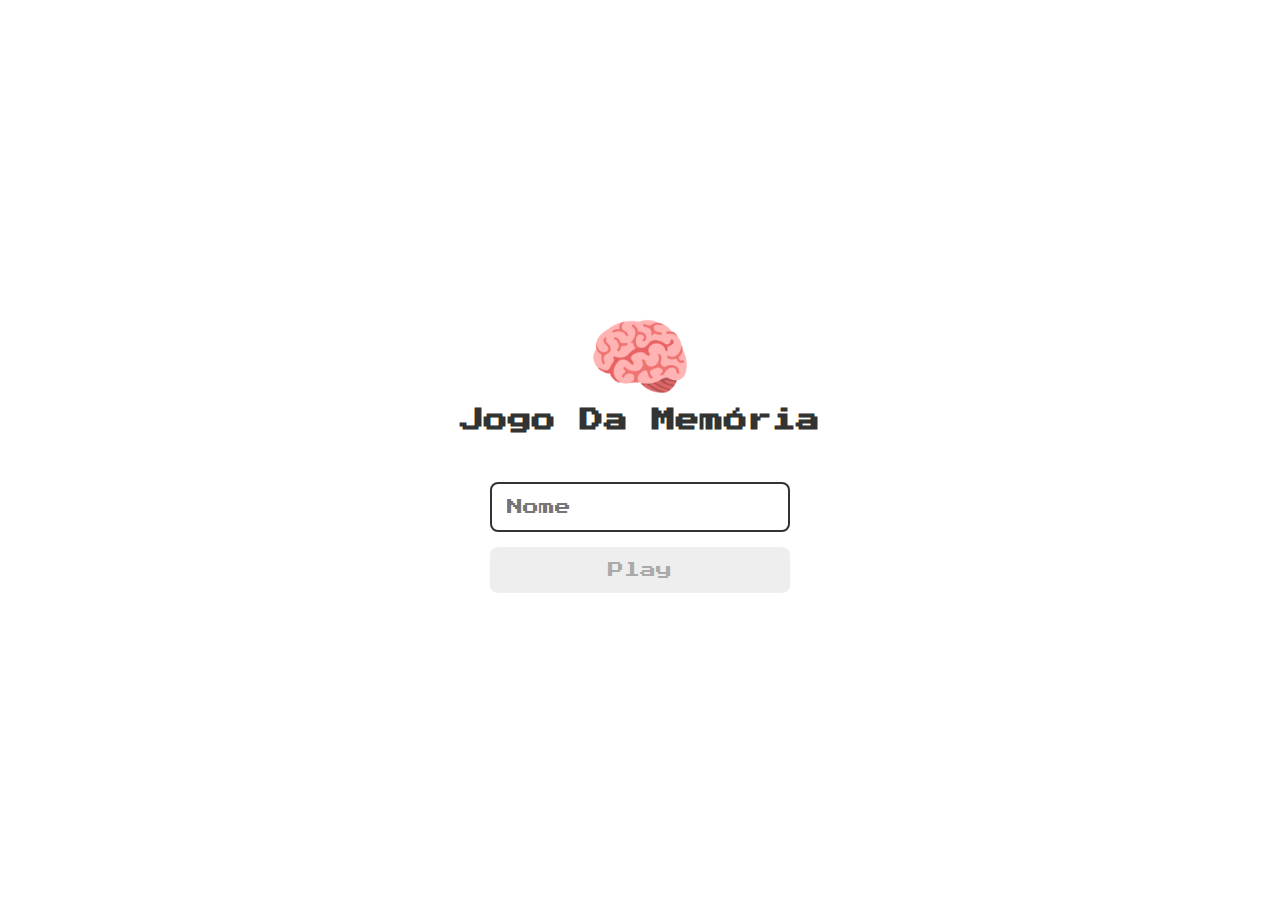
<file: index.html>
<!DOCTYPE html>
<html lang="pt-br">
<head>
    <meta charset="UTF-8">
    <meta http-equiv="X-UA-Compatible" content="IE=edge">
    <meta name="viewport" content="width=device-width, initial-scale=1.0">
    <title>Jogo da Memória</title>
    <link rel="stylesheet" href="./css/reset.css">
    <link rel="stylesheet" href="./css/login.css">
    <script defer src="./js/login.js"></script>
</head>
<body>
    <form class="login-form">
        <div class="login-header">

            <img src="./img/brain.png" alt="brain">
            <h1>Jogo Da Memória</h1>

        </div>

        <input type="text" placeholder="Nome" class="login-input">
        <button type="submit" class="login-button" disabled>Play</button>

    </form>
</body>
</html>
</file>
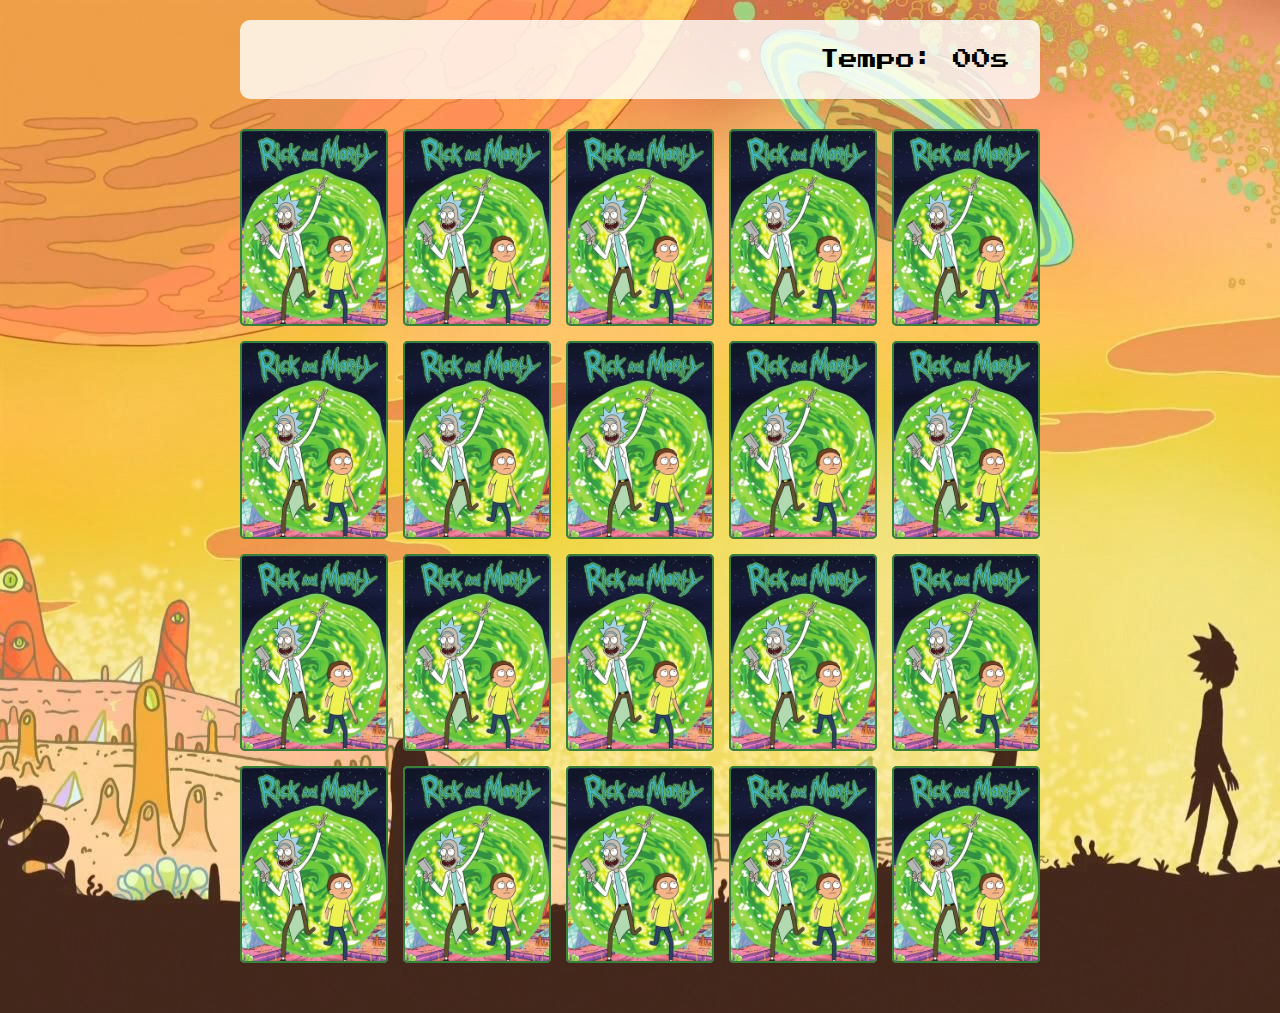
<file: pages/game.html>
<!DOCTYPE html>
<html lang="en">
<head>
    <meta charset="UTF-8">
    <meta http-equiv="X-UA-Compatible" content="IE=edge">
    <meta name="viewport" content="width=device-width, initial-scale=1.0">
    <link rel="stylesheet" href="../css/reset.css">
    <link rel="stylesheet" href="../css/game.css">
    <script defer src="../js/script.js"></script>
    <title>Jogo da Memoria</title>
</head>
<body>

    <main>
        <header>
        <span class="player">Nome do Jogador</span>
        <span>Tempo: <span class="timer">00</span><span>s</span></span>
        </header>

        <div class="grid"></div>
    </main>

</body>
</html>
</file>
<file: css/login.css>
.login-form {
    display: flex;
    flex-direction: column;
    align-items: center;
    height: 100vh;
    justify-content: center;
}

.login-header {
    align-items: center;
    display: flex;
    flex-direction: column;
    justify-content: center;
    margin-bottom: 50px;
}

.login-header img {
    width: 100px;
}

.login-header h1 {
    color: #333;
    font-size: 1.5em;
}

.login-input {
    border: 2px solid #333;
    border-radius: 8px;
    color: #333;
    margin-bottom: 15px;
    width: 100%;
    max-width: 300px;
    font-size: 1em;
    outline: none;
    padding: 15px;
}

.login-button:disabled {
    background-color: #eee;
    color: #aaa;
    cursor: auto;
}

.login-button {
    background-color: #ee665c;
    border-radius: 8px;
    padding: 15px;
    cursor: pointer;
    font-size: 1em;
    color: #fff;
    width: 100%;
    max-width: 300px;
}
</file>
<file: css/game.css>
main {
    display: flex;
    flex-direction: column;
    width: 100%;
    background-image: url('../img/bg.jpg');
    min-height: 100vh;
    align-items: center;
    justify-content: center;
    padding: 20px 20px 50px;
}

header {
    display: flex;
    align-items: center;
    justify-content: space-between;
    width: 100%;
    max-width: 800px;
    padding: 30px;
    margin: 0 0 30px;
    border-radius: 10px;
    background-color: rgba(255,255,255, 0.8);
    font-size: 1.2em;

}

.grid {
    display: grid;
    grid-template-columns: repeat(5, 1fr);
    gap: 15px;
    width: 100%;
    max-width: 800px;
    margin: 0 auto;
}

.card {
    aspect-ratio: 3/4;
    width: 100%;
    color: #333;
    border-radius: 5px;
    position: relative;
    transition: all 425ms ease;
    transform-style: preserve-3d;
    background: #CCC;
}

.face {
    width: 100%;
    height: 100%;
    position: absolute;
    background-size: cover;
    background-position: center;
    border: 2px solid #39813a;
    border-radius: 5px;
    transition: all 500ms ease;
}

.back {
    background-image: url('../img/back.png');
    backface-visibility: hidden;
}

.reveal-card {
    transform: rotateY(180deg);
}

.disable-card {
    filter: saturate(0);
    opacity: 0.5;
}
</file>
